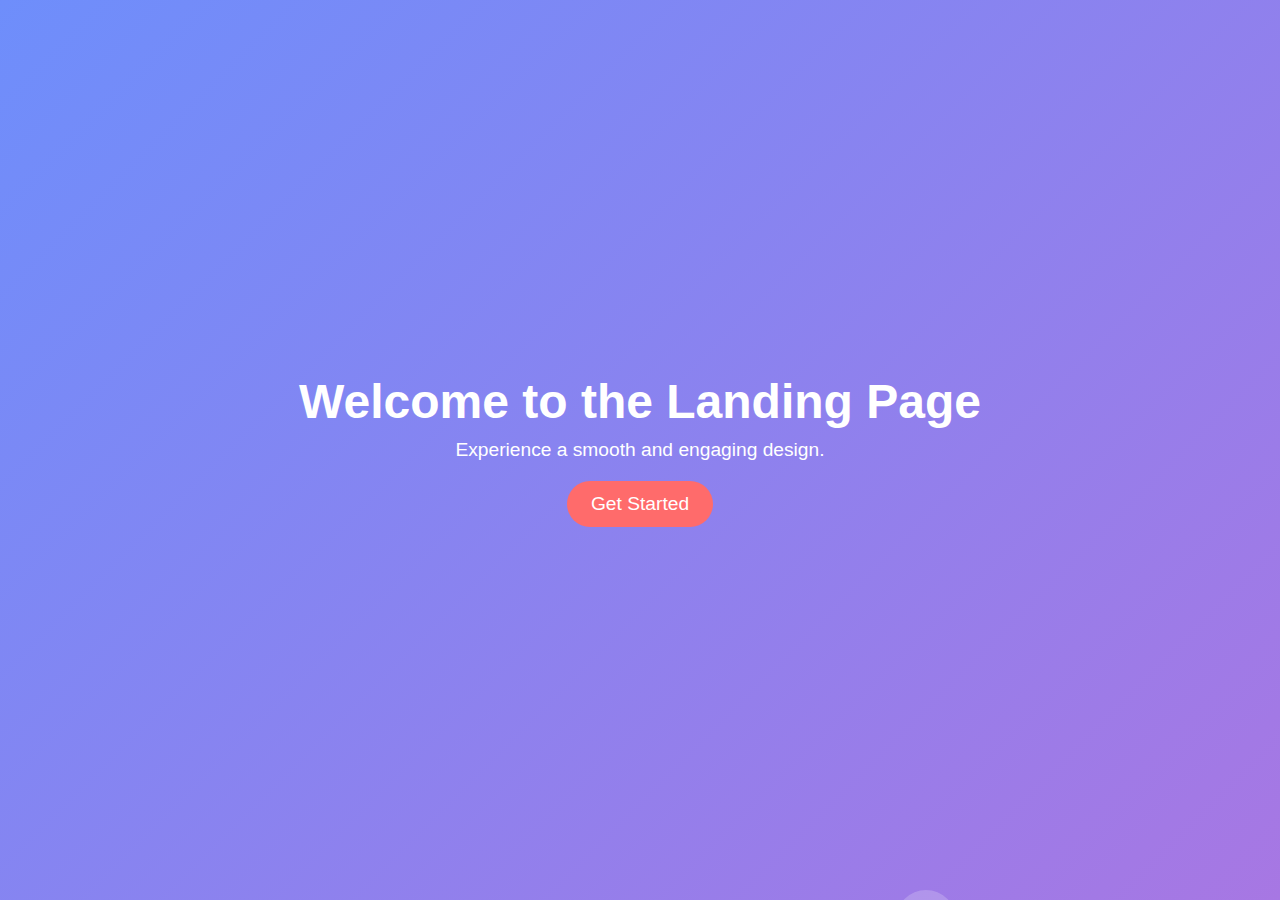
<file: Animated_page/index.html>
<!DOCTYPE html>
<html lang="en">
<head>
    <meta charset="UTF-8">
    <meta name="viewport" content="width=device-width, initial-scale=1.0">
    <title>Advanced Animated Landing Page</title>
    <style>
        * {
            margin: 0;
            padding: 0;
            box-sizing: border-box;
            font-family: Arial, sans-serif;
        }
        body {
            display: flex;
            justify-content: center;
            align-items: center;
            height: 100vh;
            background: linear-gradient(135deg, #6e8efb, #a777e3);
            overflow: hidden;
            animation: backgroundAnimation 10s infinite alternate ease-in-out;
            position: relative;
        }
        @keyframes backgroundAnimation {
            0% { background: linear-gradient(135deg, #6e8efb, #a777e3); }
            100% { background: linear-gradient(135deg, #ff758c, #ff7eb3); }
        }
        .container {
            text-align: center;
            color: white;
            animation: fadeIn 2s ease-in-out;
        }
        h1 {
            font-size: 3rem;
            animation: slideIn 1.5s ease-in-out, textGlow 2s infinite alternate;
        }
        p {
            font-size: 1.2rem;
            margin-top: 10px;
            animation: fadeIn 3s ease-in-out;
        }
        .btn {
            display: inline-block;
            margin-top: 20px;
            padding: 12px 24px;
            font-size: 1.2rem;
            color: white;
            background: #ff6b6b;
            border: none;
            border-radius: 30px;
            cursor: pointer;
            transition: transform 0.3s ease, background 0.3s ease;
            animation: pulse 2s infinite;
        }
        .btn:hover {
            transform: scale(1.2);
            background: #ff4757;
        }
        @keyframes fadeIn {
            from { opacity: 0; }
            to { opacity: 1; }
        }
        @keyframes slideIn {
            from { transform: translateY(-50px); opacity: 0; }
            to { transform: translateY(0); opacity: 1; }
        }
        @keyframes textGlow {
            from { text-shadow: 0 0 10px rgba(255,255,255,0.5); }
            to { text-shadow: 0 0 20px rgba(255,255,255,1); }
        }
        @keyframes pulse {
            0% { transform: scale(1); }
            50% { transform: scale(1.1); }
            100% { transform: scale(1); }
        }
        .floating-bubbles {
            position: absolute;
            width: 100%;
            height: 100%;
            overflow: hidden;
            z-index: -1;
        }
        .bubble {
            position: absolute;
            bottom: -50px;
            width: 30px;
            height: 30px;
            background-color: rgba(255, 255, 255, 0.2);
            border-radius: 50%;
            animation: rise 10s infinite ease-in-out;
        }
        @keyframes rise {
            from {
                transform: translateY(0);
                opacity: 0;
            }
            to {
                transform: translateY(-100vh);
                opacity: 1;
            }
        }
    </style>
</head>
<body>
    <div class="floating-bubbles">
        <div class="bubble" style="left: 10%; animation-duration: 6s; width: 40px; height: 40px;"></div>
        <div class="bubble" style="left: 30%; animation-duration: 8s; width: 50px; height: 50px;"></div>
        <div class="bubble" style="left: 50%; animation-duration: 10s; width: 30px; height: 30px;"></div>
        <div class="bubble" style="left: 70%; animation-duration: 7s; width: 60px; height: 60px;"></div>
        <div class="bubble" style="left: 90%; animation-duration: 9s; width: 35px; height: 35px;"></div>
    </div>
    <div class="container">
        <h1>Welcome to the Landing Page</h1>
        <p>Experience a smooth and engaging design.</p>
        <button class="btn">Get Started</button>
    </div>
</body>
</html>
</file>
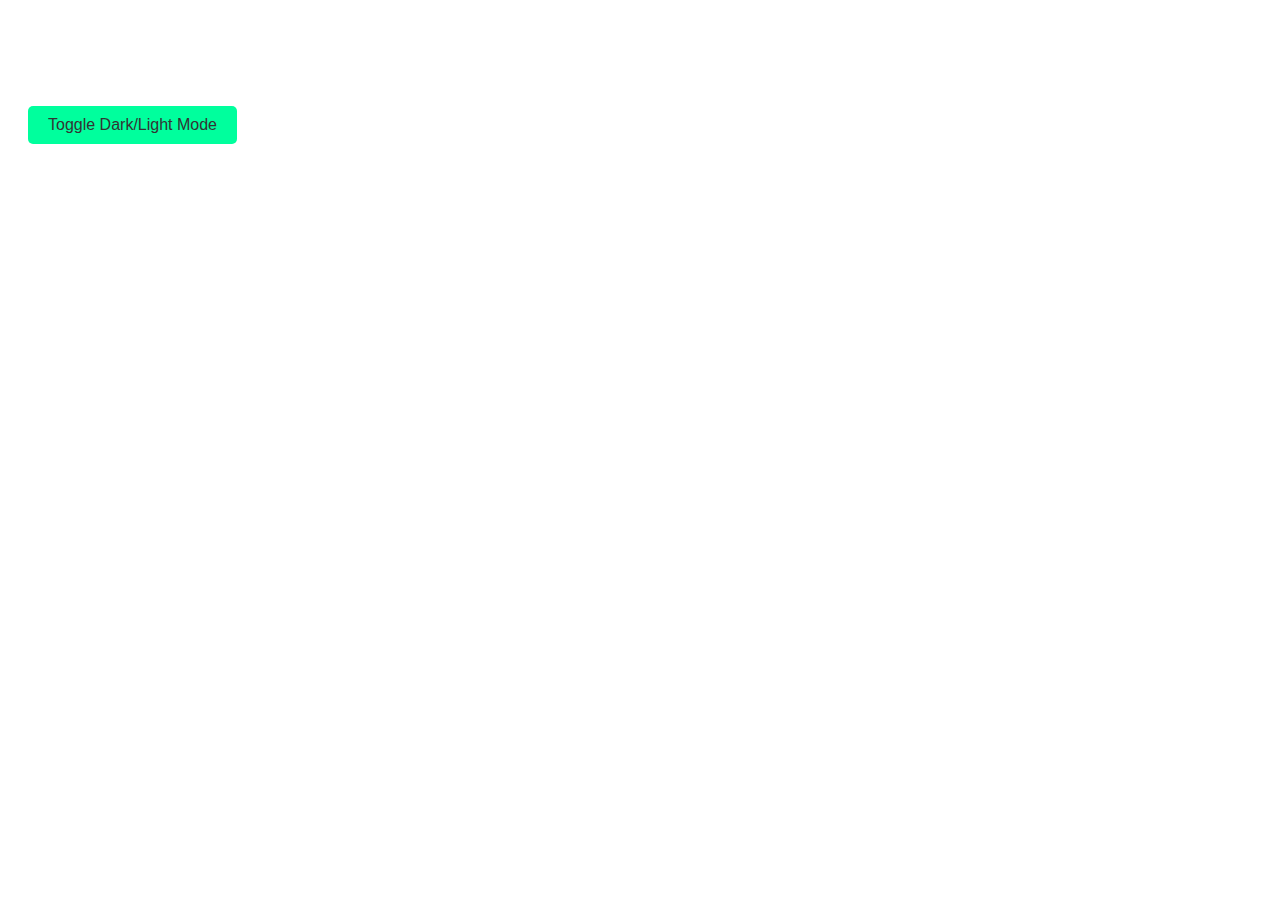
<file: Toggle.html>
<!DOCTYPE html>
<html lang="en">
<head>
    <meta charset="UTF-8">
    <meta name="viewport" content="width=device-width, initial-scale=1.0">
    <title>Dark/Light Mode Toggle</title>
    <link rel="icon" href="https://www.google.com/s2/favicons?domain=example.com" type="image/x-icon">
    <style>
        :root {
            --primary-color: #333;
            --secondary-color: #00ff9d;
            --text-color: #fff;
            --background-color: #fff;
        }

        .dark-mode {
            --primary-color: #fff;
            --secondary-color: #00ff9d;
            --text-color: #333;
            --background-color: #333;
        }

        body {
            background-color: var(--background-color);
            color: var(--text-color);
            font-family: Arial, sans-serif;
            transition: background-color 0.3s, color 0.3s;
            padding: 20px;
        }

        .toggle-button {
            background: var(--secondary-color);
            color: var(--primary-color);
            border: none;
            padding: 10px 20px;
            border-radius: 5px;
            cursor: pointer;
            font-size: 1rem;
            transition: all 0.3s ease;
        }

        .toggle-button:hover {
            transform: translateY(-2px);
            box-shadow: 0 2px 10px rgba(0, 255, 157, 0.3);
        }

        h1 {
            margin-bottom: 20px;
        }
    </style>
</head>
<body>
    <h1>Toggle Dark/Light Mode</h1>
    <button class="toggle-button" id="theme-toggle">Toggle Dark/Light Mode</button>

    <script>
        // Check localStorage for the user's preference
        const isDarkMode = localStorage.getItem('darkMode') === 'true';
        if (isDarkMode) {
            document.body.classList.add('dark-mode');
        }

        const toggleButton = document.getElementById('theme-toggle');
        toggleButton.addEventListener('click', () => {
            // Toggle dark mode class
            document.body.classList.toggle('dark-mode');
            // Save the user's preference in localStorage
            const darkModeEnabled = document.body.classList.contains('dark-mode');
            localStorage.setItem('darkMode', darkModeEnabled);
        });
    </script>
</body>
</html>
</file>
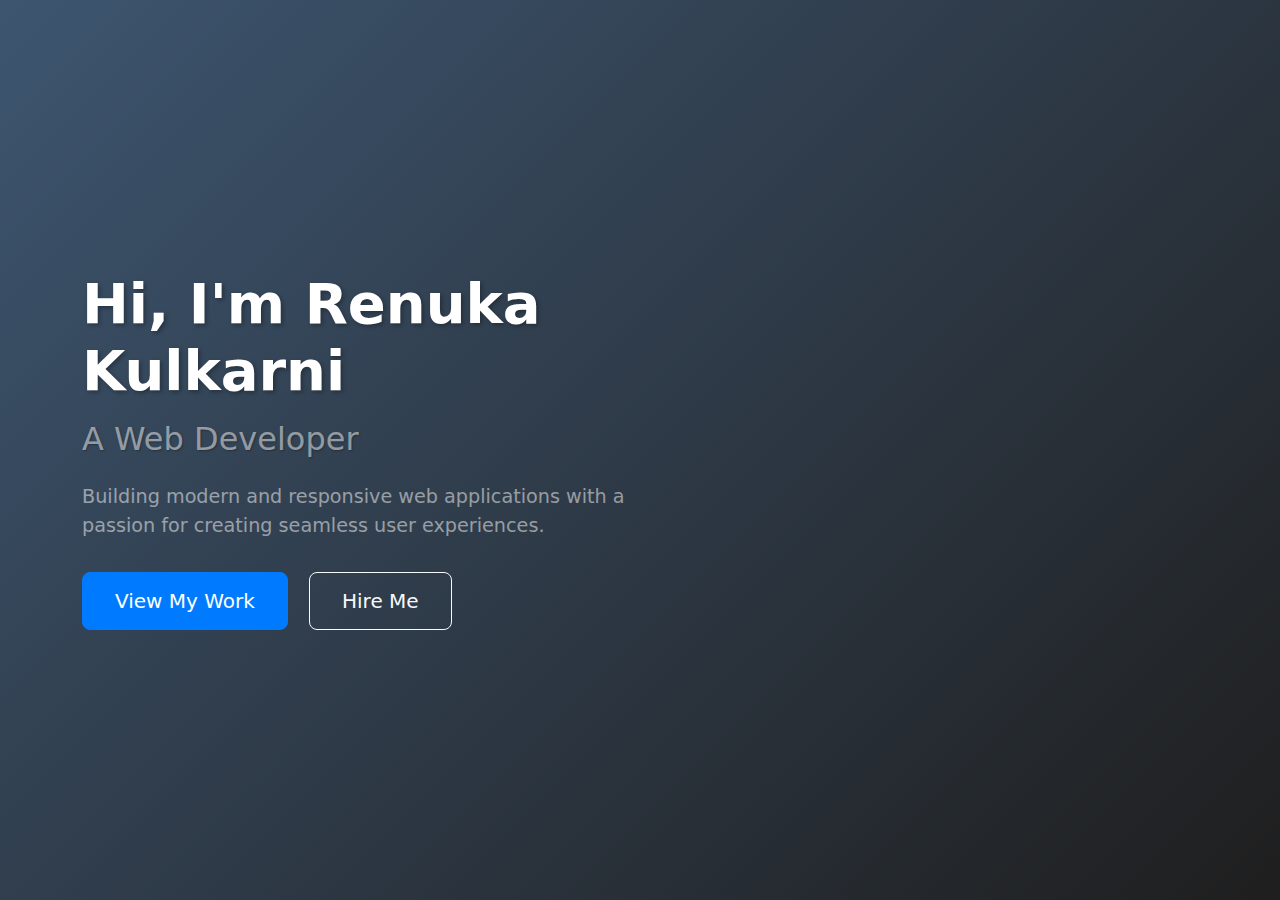
<file: src/hero.html>
<!DOCTYPE html>
<html lang="en">
<head>
    <meta charset="UTF-8">
    <meta name="viewport" content="width=device-width, initial-scale=1.0">
    <title>Hero Section</title>
    
    <!-- Bootstrap CSS -->
    <link href="https://cdn.jsdelivr.net/npm/bootstrap@5.1.3/dist/css/bootstrap.min.css" rel="stylesheet">
    
    <style>
        .hero {
            background: linear-gradient(rgba(0, 0, 0, 0.7), rgba(0, 0, 0, 0.7)),
                        url('https://images.unsplash.com/photo-1517694712202-14dd9538aa97?ixlib=rb-4.0.3');
            background-size: cover;
            background-position: center;
            background-attachment: fixed;
            position: relative;
            min-height: 100vh;
        }

        .hero::before {
            content: '';
            position: absolute;
            top: 0;
            left: 0;
            right: 0;
            bottom: 0;
            background: linear-gradient(
                135deg,
                rgba(0, 123, 255, 0.2) 0%,
                rgba(0, 0, 0, 0.6) 100%
            );
        }

        .hero .container {
            position: relative;
            z-index: 1;
        }

        .hero h1 {
            font-size: 3.5rem;
            text-shadow: 2px 2px 4px rgba(0, 0, 0, 0.3);
        }

        .hero h2 {
            font-size: 2rem;
            text-shadow: 1px 1px 2px rgba(0, 0, 0, 0.3);
        }

        .hero p {
            font-size: 1.2rem;
            max-width: 600px;
        }

        .hero-buttons {
            margin-top: 2rem;
        }

        .btn-primary {
            background-color: #007bff;
            border-color: #007bff;
            padding: 0.8rem 2rem;
            transition: all 0.3s ease;
        }

        .btn-primary:hover {
            background-color: #0056b3;
            border-color: #0056b3;
            transform: translateY(-2px);
        }

        .btn-outline-light {
            padding: 0.8rem 2rem;
            transition: all 0.3s ease;
        }

        .btn-outline-light:hover {
            transform: translateY(-2px);
        }

        @media (max-width: 768px) {
            .hero h1 {
                font-size: 2.5rem;
            }

            .hero h2 {
                font-size: 1.5rem;
            }

            .hero p {
                font-size: 1rem;
            }

            .hero-buttons {
                display: flex;
                flex-direction: column;
                gap: 1rem;
            }

            .hero-buttons .btn {
                width: 100%;
            }
        }
    </style>
</head>
<body>
    <section class="hero">
        <div class="container">
            <div class="row min-vh-100 align-items-center">
                <div class="col-md-6">
                    <h1 class="display-4 fw-bold text-white mb-3">
                        Hi, I'm Renuka Kulkarni
                    </h1>
                    <h2 class="h3 text-white-50 mb-4">
                        A Web Developer
                    </h2>
                    <p class="lead text-white-50 mb-4">
                        Building modern and responsive web applications with a passion for creating seamless user experiences.
                    </p>
                    <div class="hero-buttons">
                        <a href="#portfolio" class="btn btn-primary btn-lg me-3">
                            View My Work
                        </a>
                        <a href="#contact" class="btn btn-outline-light btn-lg">
                            Hire Me
                        </a>
                    </div>
                </div>
            </div>
        </div>
    </section>

    <!-- Bootstrap JS -->
    <script src="https://cdn.jsdelivr.net/npm/bootstrap@5.1.3/dist/js/bootstrap.bundle.min.js"></script>
</body>
</html>
</file>
